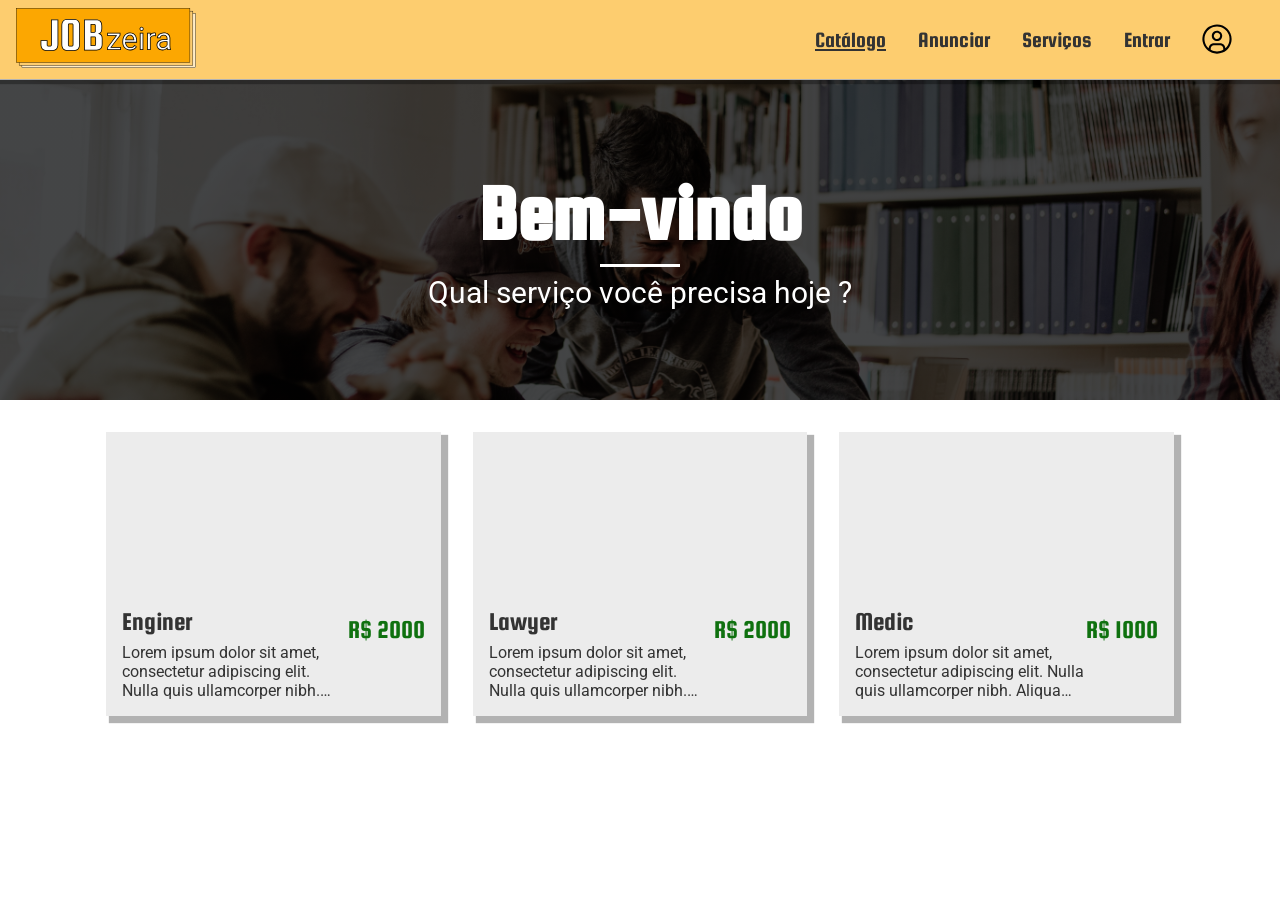
<file: src/index.html>
<!DOCTYPE html>
<html lang="pt-br">

<head>
    <meta charset="UTF-8">
    <meta http-equiv="X-UA-Compatible" content="IE=edge">
    <meta name="viewport" content="width=device-width, initial-scale=1.0">
    <link rel="stylesheet" href="/estilo/base.css">
    <link rel="stylesheet" href="/estilo/home.css">
    <title>Jobzeira</title>
</head>

<body>
    <header>
        <nav class="menu">
            <a href="#"><img src="/imagens/logo.svg" alt="Logo" class="menu-logo"></a>
            <ul class="menu-itens">
                <li><a href="#" class="current">Catálogo</a></li>
                <li><a href="#">Anunciar</a></li>
                <li><a href="#">Serviços</a></li>
                <li><a href="#">Entrar</a></li>
                <li><img class="profile" src="/imagens/profile.svg" alt="perfil"></li>
            </ul>
        </nav>
    </header>
    <div class="banner">
        <div class="banner-shadow">
            <div>
                <h1 class="title">Bem-vindo</h1>
                <div class="divisor"></div>
                <h3 class="subtitle">Qual serviço você precisa hoje ?</h3>
            </div>
        </div>
    </div>
    <div class="catalog">
        <div class="catalog-item">
            <div class="catalog-item-img img-1"></div>
            <div class="catalog-item-body">
                <h3>Enginer</h3>
                <h3 class="price">R$ 2000</h3>
                <p>Lorem ipsum dolor sit amet, consectetur adipiscing elit. Nulla quis ullamcorper nibh. Aliquam gravida justo id suscipit elementum. Curabitur elementum neque vel nisl efficitur, eget fermentum tellus fermentum.</p>
            </div>
        </div>
        <div class="catalog-item">
            <div class="catalog-item-img img-2"></div>
            <div class="catalog-item-body">
                <h3>Lawyer</h3>
                <h3 class="price">R$ 2000</h3>
                <p>Lorem ipsum dolor sit amet, consectetur adipiscing elit. Nulla quis ullamcorper nibh. Aliquam gravida justo id suscipit elementum. Curabitur elementum neque vel nisl efficitur, eget fermentum tellus fermentum.</p>
            </div>
        </div>
        <div class="catalog-item">
            <div class="catalog-item-img img-3"></div>
            <div class="catalog-item-body">
                <h3>Medic</h3>
                <h3 class="price">R$ 1000</h3>
                <p>Lorem ipsum dolor sit amet, consectetur adipiscing elit. Nulla quis ullamcorper nibh. Aliquam gravida justo id suscipit elementum. Curabitur elementum neque vel nisl efficitur, eget fermentum tellus fermentum.</p>
            </div>
        </div>
    </div>
</body>

</html>
</file>
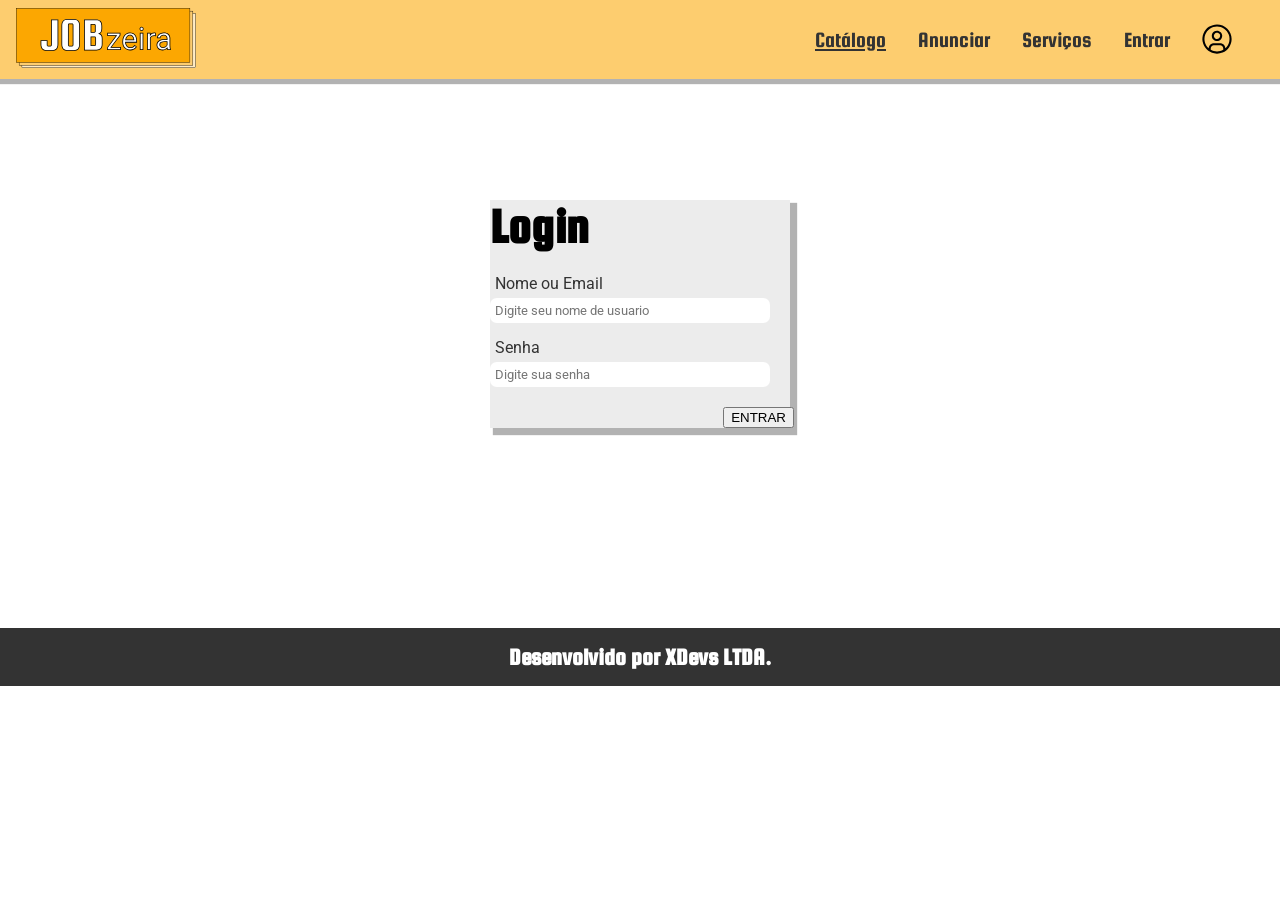
<file: login.html>
<!DOCTYPE html>
<html lang="pt-br">

<head>
    <meta charset="UTF-8">
    <meta http-equiv="X-UA-Compatible" content="IE=edge">
    <meta name="viewport" content="width=device-width, initial-scale=1.0">
    <link rel="stylesheet" href="/estilo/base.css">
    <link rel="stylesheet" href="/estilo/home.css">
    <link rel="stylesheet" href="/estilo/login.css">
    <link rel="stylesheet" href="/estilo/grid.css">
    <title>Jobzeira - Login</title>
</head>

<body>
    <header>
        <nav class="menu">
            <a href="#"><img src="/imagens/logo.svg" alt="Logo" class="menu-logo"></a>
            <ul class="menu-itens">
                <li><a href="#" class="current">Catálogo</a></li>
                <li><a href="#">Anunciar</a></li>
                <li><a href="#">Serviços</a></li>
                <li><a href="#">Entrar</a></li>
                <li><img class="profile" src="/imagens/profile.svg" alt="perfil"></li>
            </ul>
        </nav>
    </header>
    <div class="box-login">
        <div class="title">
            <h1>Login</h1>
        </div>
        <form>
            <p class="text-input">Nome ou Email</p>
            <input type="text" placeholder="Digite seu nome de usuario" id="nome" onkeyup='validaNome()'>
            <div id="txtName"></div>
            <p class="text-input">Senha</p>
            <input type="password" placeholder="Digite sua senha" id="senha" onkeyup='validaSenha()'>
            <div id="txtSenha"></div>

            <div class="btn-logar">
            <button type="submit" onclick='logar()'>ENTRAR</button> 
            </div>
        </form>
        </div>
    </div>
    <footer>
        <!--div><img src="imagens/logo.svg" alt="Logo" class="footer-logo"></div-->
        <h4>Desenvolvido por XDevs LTDA.</h4>
        <!--div class="social-midia">
            <div class="icons"><i class="fa fa-facebook"></i></div>
            <div class="icons"><i class="fa fa-instagram"></i></div>
            <div class="icons"><i class="fa fa-twitter"></i></div>
        </div-->
    </footer>
    <script src="login.js"></script>
</body>

</html>
</file>
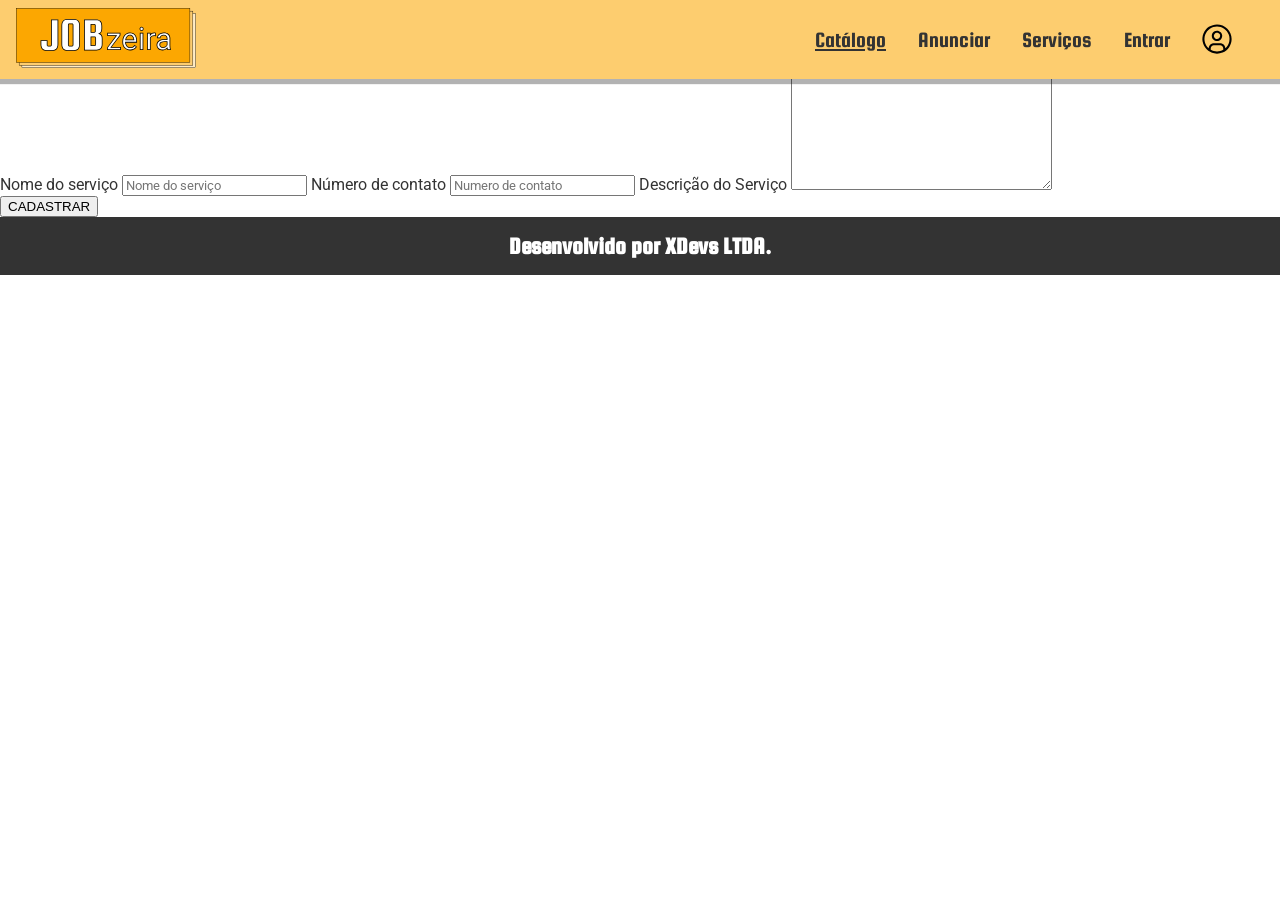
<file: servico.html>
<!DOCTYPE html>
<html lang="pt-br">

<head>
    <meta charset="UTF-8">
    <meta http-equiv="X-UA-Compatible" content="IE=edge">
    <meta name="viewport" content="width=device-width, initial-scale=1.0">
    <link rel="stylesheet" href="estilo/base.css">
    <link rel="stylesheet" href="estilo/home.css">
    <link rel="stylesheet" href="estilo/font-awesome/css/font-awesome.min.css">
    <link rel="stylesheet" href="estilo/servico.css">
    <title>Jobzeira - Serviço</title>
</head>
<body>
    <?php
    include_once 'db_connect.php';
    ?>
    <header>
        <nav class="menu">
            <a href="#"><img src="imagens/logo.svg" alt="Logo" class="menu-logo"></a>
            <ul class="menu-itens">
                <li><a href="#" class="current">Catálogo</a></li>
                <li><a href="#">Anunciar</a></li>
                <li><a href="#">Serviços</a></li>
                <li><a href="#">Entrar</a></li>
                <li><img class="profile" src="imagens/profile.svg" alt="perfil"></li>
            </ul>
        </nav>
    </header>
    <div class="telaServico">
        <h1>Serviço</h1>
        <form class="formServico">
            <label for="nomeServico">Nome do serviço</label>
            <input type="text" placeholder="Nome do serviço">
            <label for="numTelText">Número de contato</label>
            <input type="number" placeholder="Numero de contato" name="telNumber" id="telNumber">
            <label for="">Descrição do Serviço</label>
            <textarea name="descricaoBox" id="descricao" cols="30" rows="10" placeholder="Descrição do serviço"></textarea>
            <div class="buttonServico">
                <button type="submit" id="cadastrarServico">CADASTRAR</button>
            </div>
        </form>
    </div>


    <footer>
        <!--div><img src="imagens/logo.svg" alt="Logo" class="footer-logo"></div-->
        <h4>Desenvolvido por XDevs LTDA.</h4>
        <!--div class="social-midia">
            <div class="icons"><i class="fa fa-facebook"></i></div>
            <div class="icons"><i class="fa fa-instagram"></i></div>
            <div class="icons"><i class="fa fa-twitter"></i></div>
        </div-->
    </footer>
</body>

</html>
</file>
<file: estilo/base.css>
/* ------- FONTS ------- */

@import url('https://fonts.googleapis.com/css2?family=Roboto:wght@300;400;900&display=swap');
@import url('https://fonts.googleapis.com/css2?family=Squada+One&display=swap');
@import url('grid.css');
html {
    box-sizing: border-box;
}

body {
    margin: 0;
    padding: 0;
    font-family: 'Roboto', sans-serif;
    color: #333333;
}

h1,
h2,
h3,
h4,
h5,
.menu {
    font-family: 'Squada One', cursive;
    margin: 0;
    padding: 0;
    top: 0;
}

input:focus,
textarea:focus,
select:focus {
    outline: none;
}

input:read-only {
    background-color: #c5c5c5;
    cursor: not-allowed;
}

input,
textarea,
select {
    font-family: 'Roboto', sans-serif;
}


/* ------- MENU ------- */

.menu {
    width: calc(100% - 32px);
    display: flex;
    justify-content: space-between;
    padding: 8px 16px;
    background-color: #fdcd6f;
    box-shadow: 0px 3px 1px 2px rgba(0, 0, 0, 0.3);
    z-index: 999;
    position: fixed;
}

.menu-logo {
    width: 180px;
}

.menu-itens {
    margin: 0;
    padding: 0;
    display: flex;
    align-items: center;
    list-style: none;
    font-size: 22px;
}

.menu-itens li {
    margin-right: 32px;
    padding: 0;
}

.menu-itens a {
    text-decoration: none;
    color: #333333;
}

.menu-itens a:hover {
    opacity: 0.8;
}

.menu-itens a.current {
    text-decoration: underline;
}

.profile {
    width: 30px;
    vertical-align: -5px;
}


/* ------ FOOTER --------*/

footer {
    /*display: flex;
justify-content: space-between;
align-items: center;*/
    background: #333;
    padding: 16px 32px;
    color: white;
}

footer h4 {
    font-size: 24px;
    text-align: center;
}

.icons {
    background-color: white;
    border-radius: 22px;
    display: block;
    height: 32px;
    width: 32px;
    display: inline-block;
    margin-left: 16px;
    position: relative;
    cursor: pointer;
}

.icons i {
    color: #333;
    position: absolute;
    top: 8px;
    left: 9.5px;
}

.footer-logo {
    width: 120px;
}


/* ------- DIVISOR ---------- */

.divisor {
    width: 80px;
    height: 3px;
    display: block;
    background-color: white;
    margin: auto;
    margin-top: 8px;
    margin-bottom: 8px;
}


/* ------- CLASSES ---------- */

.titulo {
    font-weight: normal;
    font-size: 65px;
    color: #000000;
    margin-bottom: 16px;
    line-height: 54px;
    margin-top: 120px;
}

.content {
    max-width: 900px;
    margin: auto;
    margin-top: 80px;
}


/* ------- FORMULARIO ---------- */

.formulario {
    padding: 32px 64px;
    margin: auto;
    background-color: #ececec;
    margin-bottom: 32px;
    box-shadow: 5px 5px 1px 2px rgba(0, 0, 0, 0.3);
}

.formulario form {
    width: 100%;
}

.formulario label {
    font-size: 32px;
    color: #000000;
    font-family: 'Squada One', cursive;
    display: block;
}

.formulario div {
    margin-bottom: 16px;
}

.formulario div:last-of-type {
    margin-bottom: 0;
}

.formulario input,
.formulario select,
.formulario textarea {
    display: block;
    margin-top: 8px;
    border: none;
    border-radius: 0;
    padding: 8px 16px;
}

.raised,
.half,
.raised select,
.half select {
    width: 100%;
}

.raised input,
.raised textarea,
.half input,
.half textarea {
    width: calc(100% - 32px);
}

.half {
    display: flex;
    justify-content: flex-start;
    flex-shrink: 0;
}

.half label {
    width: calc(100% - 32px);
}

.half label:first-of-type {
    margin-right: 32px;
}

.radio-label {
    display: flex;
    align-items: center;
    height: 38px;
    justify-content: space-around;
}

.raised .radio-label label,
.half .radio-label label {
    font-family: 'Roboto', sans-serif;
    font-size: 16px;
    font-weight: 400;
    display: inline-block;
}

.raised .radio-label input,
.half .radio-label input {
    display: inline-block;
    width: auto;
}

span.mandatory {
    color: red;
}

input.mandatory,
textarea.mandatory,
select.mandatory {
    border: 1px solid red;
}

input.filled,
textarea.filled,
select.filled {
    border: none;
}

span.filled {
    display: none;
}

.d-flex {
    display: flex;
}

.flex-end {
    justify-content: flex-end;
}

.btnForm {
    border: none;
    padding: 8px 16px;
    text-decoration: none;
    color: #333;
    font-size: 16px;
    display: block;
    margin-left: 16px;
    transition: 0.5s;
    cursor: pointer;
    font-family: 'Squada One', cursive;
}

.btnForm:hover {
    opacity: 0.8;
}

.btnSecondary {
    color: #333;
    background-color: #ececec;
}

.btnPrimary {
    color: white;
    background-color: #0f710f;
}

.btnDelete {
    background: red;
    color: white;
}

.paperclip {
    position: relative;
}

.paperclip input {
    opacity: 0;
    z-index: 10;
    padding: 8px;
    height: 16px;
    width: 112px;
    cursor: pointer;
}

.paperclip span {
    position: absolute;
    font-size: 22px;
    color: #333;
    z-index: 0;
    margin-top: 0px;
    cursor: pointer;
}

.paperclip span.label {
    left: 28px;
    font-size: 19px;
    cursor: pointer;
}

.price {
    color: #0f710f;
    margin-top: 8px;
    font-size: 42px;
    text-align: center;
}
</file>
<file: estilo/home.css>
@import url(base.css);
.banner {
    background-image: url("../imagens/banner.jpg");
    height: 320px;
    background-position: center;
    background-repeat: no-repeat;
    background-size: cover;
    background-position-y: 60%;
    margin-top: 80px;
    width: 100%;
}

.banner-shadow {
    display: flex;
    align-items: center;
    justify-content: center;
    color: white;
    width: 100%;
    height: 100%;
    background: linear-gradient(rgba(0, 0, 0, 0.7), rgba(0, 0, 0, 0.7));
}

.title {
    font-size: 80px;
    text-align: center;
}

.subtitle {
    font-size: 30px;
    font-family: 'Roboto', sans-serif;
    font-weight: 400;
}

.catalog {
    display: flex;
    flex-wrap: wrap;
    flex-grow: 0;
    flex-shrink: 0;
    flex-basis: 33.333333%;
    max-width: 1100px;
    margin: auto;
    margin-top: 16px;
    justify-content: space-around;
}

.catalog-item {
    margin-bottom: 16px;
    flex-basis: calc(33.333333% - 32px);
    margin: 16px;
    box-shadow: 5px 5px 1px 2px rgba(0, 0, 0, 0.3);
    background-color: #ececec;
    transition: 0.5s;
}

.catalog-item a {
    text-decoration: none;
    color: #333;
}

.catalog-item a:hover {
    color: white;
}

.catalog-item:hover {
    background-color: #333;
    cursor: pointer;
}

.catalog-item-body {
    padding: 16px;
}

.catalog-item-body h3 {
    font-size: 26px;
    font-weight: 500;
    padding-bottom: 8px;
    display: inline-block;
}

.catalog-item-body .price {
    float: right;
    color: #0f710f;
}

.catalog-item-body p {
    font-size: 16px;
    padding: 0;
    margin: 0;
    display: -webkit-box;
    -webkit-line-clamp: 3;
    -webkit-box-orient: vertical;
    overflow: hidden;
}

.catalog-item-img {
    height: 160px;
    background-position: center;
    background-repeat: no-repeat;
    background-size: cover
}
</file>
<file: estilo/login.css>
body {
    background-color: white;
}

.box-login {
    margin: 200px auto;
    width: 300px;
    background-color: #ececec;
    box-shadow: 5px 5px 1px 2px rgba(0, 0, 0, 0.3);
}

.box-login>form>input {
    border: none;
    border-radius: 0.5em;
    margin-bottom: 10px;
    padding: 5px;
    outline: none;
    height: 20%;
    width: 90%;
}

.btn-logar {
    margin-left: 10px;
    margin-top: 10px;
    width: 98%;
    display: flex;
    justify-content: flex-end;
}

.text-input {
    margin: 5px;
    text-align: start;
    font-size: 12pt;
}

.title {
    font-weight: normal;
    color: black;
    padding-bottom: 16px;
    text-align: start;
    font-size: 25px;
}

.formulario .text-input #txtEmail,
.formulario .text-input #txtSenha {
    font-size: 16px;
    font-family: 'Roboto', sans-serif;
    margin-top: 8px;
}
</file>
<file: estilo/grid.css>
.flex-container {
    box-sizing: border-box;
    margin: 0 auto;
    padding: 0 1em;
}

@media (min-width: 540px) {
    .flex-container {
        max-width: 540px;
    }
}

@media (min-width: 768px) {
    .flex-container {
        max-width: 768px;
    }
}

@media (min-width: 992px) {
    .flex-container {
        max-width: 992px;
    }
}

@media (min-width: 1200px) {
    .flex-container {
        max-width: 1200px;
    }
}

.flex-row {
    box-sizing: border-box;
    display: flex;
    flex-wrap: wrap;
    margin-bottom: 1em;
}

.flex-row--align-v-center {
    align-items: center;
}

.flex-row--align-v-bottom {
    align-items: flex-end;
}

.flex-row--align-h-center {
    justify-content: center;
}

.flex-row--align-h-right {
    justify-content: flex-end;
}

.flex-row--reverse {
    flex-direction: row-reverse;
}

.flex-col-xs-1,
.flex-col-sm-1,
.flex-col-md-1,
.flex-col-lg-1 {
    box-sizing: border-box;
    padding: 1em;
    width: 100%;
}

@media (min-width: 540px) {
    .flex-col-xs-1 {
        width: calc(100% * (1 / 12));
    }
}

@media (min-width: 768px) {
    .flex-col-sm-1 {
        width: calc(100% * (1 / 12));
    }
}

@media (min-width: 992px) {
    .flex-col-md-1 {
        width: calc(100% * (1 / 12));
    }
}

@media (min-width: 1200px) {
    .flex-col-lg-1 {
        width: calc(100% * (1 / 12));
    }
}

.flex-col-xs-2,
.flex-col-sm-2,
.flex-col-md-2,
.flex-col-lg-2 {
    box-sizing: border-box;
    padding: 1em;
    width: 100%;
}

@media (min-width: 540px) {
    .flex-col-xs-2 {
        width: calc(100% * (2 / 12));
    }
}

@media (min-width: 768px) {
    .flex-col-sm-2 {
        width: calc(100% * (2 / 12));
    }
}

@media (min-width: 992px) {
    .flex-col-md-2 {
        width: calc(100% * (2 / 12));
    }
}

@media (min-width: 1200px) {
    .flex-col-lg-2 {
        width: calc(100% * (2 / 12));
    }
}

.flex-col-xs-3,
.flex-col-sm-3,
.flex-col-md-3,
.flex-col-lg-3 {
    box-sizing: border-box;
    padding: 1em;
    width: 100%;
}

@media (min-width: 540px) {
    .flex-col-xs-3 {
        width: calc(100% * (3 / 12));
    }
}

@media (min-width: 768px) {
    .flex-col-sm-3 {
        width: calc(100% * (3 / 12));
    }
}

@media (min-width: 992px) {
    .flex-col-md-3 {
        width: calc(100% * (3 / 12));
    }
}

@media (min-width: 1200px) {
    .flex-col-lg-3 {
        width: calc(100% * (3 / 12));
    }
}

.flex-col-xs-4,
.flex-col-sm-4,
.flex-col-md-4,
.flex-col-lg-4 {
    box-sizing: border-box;
    padding: 1em;
    width: 100%;
}

@media (min-width: 540px) {
    .flex-col-xs-4 {
        width: calc(100% * (4 / 12));
    }
}

@media (min-width: 768px) {
    .flex-col-sm-4 {
        width: calc(100% * (4 / 12));
    }
}

@media (min-width: 992px) {
    .flex-col-md-4 {
        width: calc(100% * (4 / 12));
    }
}

@media (min-width: 1200px) {
    .flex-col-lg-4 {
        width: calc(100% * (4 / 12));
    }
}

.flex-col-xs-5,
.flex-col-sm-5,
.flex-col-md-5,
.flex-col-lg-5 {
    box-sizing: border-box;
    padding: 1em;
    width: 100%;
}

@media (min-width: 540px) {
    .flex-col-xs-5 {
        width: calc(100% * (5 / 12));
    }
}

@media (min-width: 768px) {
    .flex-col-sm-5 {
        width: calc(100% * (5 / 12));
    }
}

@media (min-width: 992px) {
    .flex-col-md-5 {
        width: calc(100% * (5 / 12));
    }
}

@media (min-width: 1200px) {
    .flex-col-lg-5 {
        width: calc(100% * (5 / 12));
    }
}

.flex-col-xs-6,
.flex-col-sm-6,
.flex-col-md-6,
.flex-col-lg-6 {
    box-sizing: border-box;
    padding: 1em;
    width: 100%;
}

@media (min-width: 540px) {
    .flex-col-xs-6 {
        width: calc(100% * (6 / 12));
    }
}

@media (min-width: 768px) {
    .flex-col-sm-6 {
        width: calc(100% * (6 / 12));
    }
}

@media (min-width: 992px) {
    .flex-col-md-6 {
        width: calc(100% * (6 / 12));
    }
}

@media (min-width: 1200px) {
    .flex-col-lg-6 {
        width: calc(100% * (6 / 12));
    }
}

.flex-col-xs-7,
.flex-col-sm-7,
.flex-col-md-7,
.flex-col-lg-7 {
    box-sizing: border-box;
    padding: 1em;
    width: 100%;
}

@media (min-width: 540px) {
    .flex-col-xs-7 {
        width: calc(100% * (7 / 12));
    }
}

@media (min-width: 768px) {
    .flex-col-sm-7 {
        width: calc(100% * (7 / 12));
    }
}

@media (min-width: 992px) {
    .flex-col-md-7 {
        width: calc(100% * (7 / 12));
    }
}

@media (min-width: 1200px) {
    .flex-col-lg-7 {
        width: calc(100% * (7 / 12));
    }
}

.flex-col-xs-8,
.flex-col-sm-8,
.flex-col-md-8,
.flex-col-lg-8 {
    box-sizing: border-box;
    padding: 1em;
    width: 100%;
}

@media (min-width: 540px) {
    .flex-col-xs-8 {
        width: calc(100% * (8 / 12));
    }
}

@media (min-width: 768px) {
    .flex-col-sm-8 {
        width: calc(100% * (8 / 12));
    }
}

@media (min-width: 992px) {
    .flex-col-md-8 {
        width: calc(100% * (8 / 12));
    }
}

@media (min-width: 1200px) {
    .flex-col-lg-8 {
        width: calc(100% * (8 / 12));
    }
}

.flex-col-xs-9,
.flex-col-sm-9,
.flex-col-md-9,
.flex-col-lg-9 {
    box-sizing: border-box;
    padding: 1em;
    width: 100%;
}

@media (min-width: 540px) {
    .flex-col-xs-9 {
        width: calc(100% * (9 / 12));
    }
}

@media (min-width: 768px) {
    .flex-col-sm-9 {
        width: calc(100% * (9 / 12));
    }
}

@media (min-width: 992px) {
    .flex-col-md-9 {
        width: calc(100% * (9 / 12));
    }
}

@media (min-width: 1200px) {
    .flex-col-lg-9 {
        width: calc(100% * (9 / 12));
    }
}

.flex-col-xs-10,
.flex-col-sm-10,
.flex-col-md-10,
.flex-col-lg-10 {
    box-sizing: border-box;
    padding: 1em;
    width: 100%;
}

@media (min-width: 540px) {
    .flex-col-xs-10 {
        width: calc(100% * (10 / 12));
    }
}

@media (min-width: 768px) {
    .flex-col-sm-10 {
        width: calc(100% * (10 / 12));
    }
}

@media (min-width: 992px) {
    .flex-col-md-10 {
        width: calc(100% * (10 / 12));
    }
}

@media (min-width: 1200px) {
    .flex-col-lg-10 {
        width: calc(100% * (10 / 12));
    }
}

.flex-col-xs-11,
.flex-col-sm-11,
.flex-col-md-11,
.flex-col-lg-11 {
    box-sizing: border-box;
    padding: 1em;
    width: 100%;
}

@media (min-width: 540px) {
    .flex-col-xs-11 {
        width: calc(100% * (11 / 12));
    }
}

@media (min-width: 768px) {
    .flex-col-sm-11 {
        width: calc(100% * (11 / 12));
    }
}

@media (min-width: 992px) {
    .flex-col-md-11 {
        width: calc(100% * (11 / 12));
    }
}

@media (min-width: 1200px) {
    .flex-col-lg-11 {
        width: calc(100% * (11 / 12));
    }
}

.flex-col-xs-12,
.flex-col-sm-12,
.flex-col-md-12,
.flex-col-lg-12 {
    box-sizing: border-box;
    padding: 1em;
    width: 100%;
}

@media (min-width: 540px) {
    .flex-col-xs-12 {
        width: calc(100% * (12 / 12));
    }
}

@media (min-width: 768px) {
    .flex-col-sm-12 {
        width: calc(100% * (12 / 12));
    }
}

@media (min-width: 992px) {
    .flex-col-md-12 {
        width: calc(100% * (12 / 12));
    }
}

@media (min-width: 1200px) {
    .flex-col-lg-12 {
        width: calc(100% * (12 / 12));
    }
}
</file>
<file: estilo/servico.css>
div.delete {
    display: flex;
    justify-content: flex-end;
}

button.btnDelete {
    display: block;
    margin-bottom: 8px;
    box-shadow: 2px 2px 1px 1px rgba(0, 0, 0, 0.3);
}
</file>
